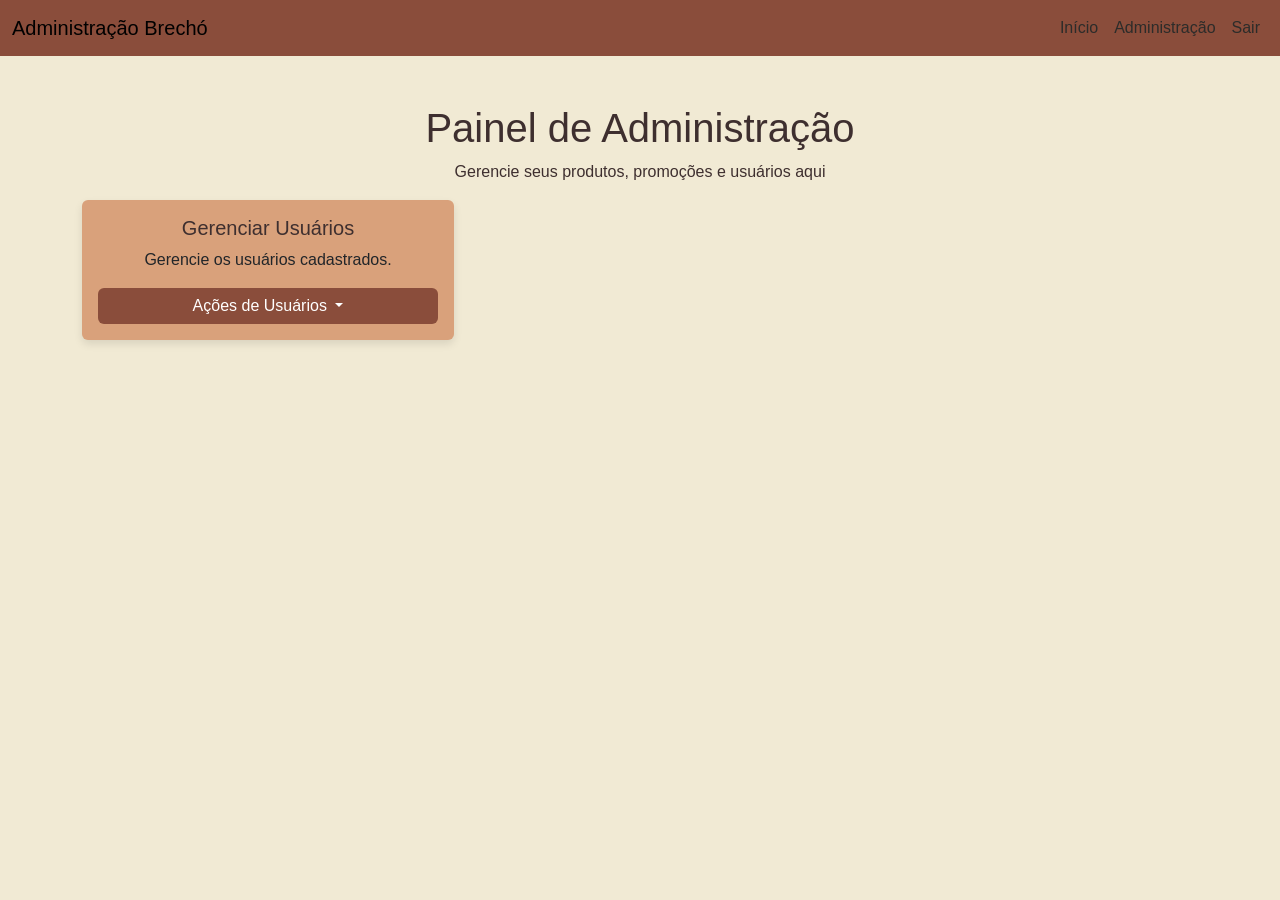
<file: projetoProgramacaoWeb/frontend/public/admin.html>
<!DOCTYPE html>
<html lang="pt-BR">

<head>
    <meta charset="UTF-8">
    <meta name="viewport" content="width=device-width, initial-scale=1.0">
    <title>Painel de Administração - Brechó Vintage</title>
    <!-- Bootstrap CSS -->
    <link href="https://cdn.jsdelivr.net/npm/bootstrap@5.3.0-alpha1/dist/css/bootstrap.min.css" rel="stylesheet">
    <link rel="stylesheet" href="../src/assets/css/index-style.css">
</head>

<body>
    <!-- Navbar -->
    <nav class="navbar navbar-expand-lg navbar-dark">
        <div class="container-fluid">
            <a class="navbar-brand" href="#" style="color: black">Administração Brechó</a>
            <button class="navbar-toggler" type="button" data-bs-toggle="collapse" data-bs-target="#navbarNav"
                aria-controls="navbarNav" aria-expanded="false" aria-label="Toggle navigation">
                <span class="navbar-toggler-icon"></span>
            </button>
            <div class="collapse navbar-collapse" id="navbarNav">
                <ul class="navbar-nav ms-auto">
                    <li class="nav-item">
                        <a class="nav-link" href="index.html">Início</a>
                    </li>
                    <li class="nav-item">
                        <a class="nav-link" href="admin.html">Administração</a>
                    </li>
                    <li class="nav-item">
                        <a class="nav-link" href="login.html">Sair</a>
                    </li>
                </ul>
            </div>
        </div>
    </nav>

    <!-- Painel de Administração -->
    <div class="container mt-5">
        <h1 class="text-center">Painel de Administração</h1>
        <p class="text-center">Gerencie seus produtos, promoções e usuários aqui</p>

        <!-- Gerenciar Usuários -->
        <div class="col-md-4">
            <div class="card">
                <div class="card-body text-center">
                    <h5 class="card-title">Gerenciar Usuários</h5>
                    <p class="card-text">Gerencie os usuários cadastrados.</p>
                    <div class="dropdown">
                        <button class="btn btn-primary dropdown-toggle w-100" type="button" id="crudUsers"
                            data-bs-toggle="dropdown" aria-expanded="false">
                            Ações de Usuários
                        </button>
                        <ul class="dropdown-menu" aria-labelledby="crudUsers">
                            <li><a class="dropdown-item" href="register.html">Adicionar Usuário</a></li>
                            <li><a class="dropdown-item" href="#" data-bs-toggle="modal"
                                    data-bs-target="#visualizeUsersModal" id="visualisarUsuarios">Visualizar
                                    Usuários</a></li>
                            <li><a class="dropdown-item" data-bs-toggle="modal" href="#"
                                    data-bs-target="#updateUsersModal" id="buttonUpdate">Atualizar Usuário</a></li>
                            <li><a class="dropdown-item" data-bs-toggle="modal" data-bs-target="#deleteUserModal"
                                    id="buttonExclude" href="#">Excluir Usuário</a></li>
                        </ul>
                    </div>
                </div>
            </div>
        </div>
    </div>
    </div>

    <!-- Modal para Visualizar usuarios -->
    <div class="modal fade" id="visualizeUsersModal" tabindex="-1" aria-labelledby="visualizeUsersModalLabel"
        aria-hidden="true">
        <div class="modal-dialog modal-lg">
            <div class="modal-content">
                <div class="modal-header">
                    <h5 class="modal-title" id="visualizeUsersModalLabel">Usuários</h5>
                    <button type="button" class="btn-close" data-bs-dismiss="modal" aria-label="Close"></button>
                </div>
                <div class="modal-body">
                    <!-- Exemplo de tabela de usuários -->
                    <table class="table" id="clientes-table">
                        <thead>
                            <tr>
                                <th>ID</th>
                                <th>Nome</th>
                                <th>Email</th>
                            </tr>
                        </thead>
                        <tbody id='clientes-list'>

                        </tbody>
                    </table>
                </div>
            </div>
        </div>
    </div>

    <!-- Modal para Deletar Usuários -->
    <div class="modal fade" id="deleteUserModal" tabindex="-1" aria-labelledby="deleteUsersModalLabel"
        aria-hidden="true">
        <div class="modal-dialog modal-lg">
            <div class="modal-content">
                <div class="modal-header">
                    <h5 class="modal-title" id="deleteUsersModalLabel">Deletar Usuarios</h5>
                    <button type="button" class="btn-close" data-bs-dismiss="modal" aria-label="Close"></button>
                </div>
                <div class="modal-body">

                    <form>
                        <div class="mb-3">
                            <label for="inputIDDelete" class="form-label">ID do Usuário</label>
                            <input type="text" class="form-control" id="inputIDDelete"
                                placeholder="Digite o ID do usuário">
                        </div>
                    </form>
                    </table>
                </div>
                <div class="modal-footer">
                    <button type="button" class="btn btn-danger" id="buttonExcludeOfficial"> Excluir</button>

                </div>
            </div>
        </div>
    </div>

    <!-- Modal para Atualizar usuario -->
    <div class="modal fade" id="updateUsersModal" tabindex="-1" aria-labelledby="updateUsersModalLabel"
        aria-hidden="true">
        <div class="modal-dialog modal-lg">
            <div class="modal-content">
                <div class="modal-header">
                    <h5 class="modal-title" id="updateUsersModalLabel">Atualizar</h5>
                    <button type="button" class="btn-close" data-bs-dismiss="modal" aria-label="Close"></button>
                </div>
                <div class="modal-body">
                    <form id="updateClassForm">
                        <!-- Campo para o ID da Classe -->
                        <div class="mb-3">
                            <label for="classId" class="form-label">ID</label>
                            <input type="text" class="form-control" id="classId" required>
                        </div>

                        <div class="modal-body">
                            <form id="updateUserForm">
                                <!-- Campo para Nome -->
                                <div class="mb-3">
                                    <label for="userName" class="form-label">Nome</label>
                                    <input type="text" class="form-control" id="userName" placeholder="Digite seu nome"
                                        required>
                                </div>

                                <!-- Campo para E-mail -->
                                <div class="mb-3">
                                    <label for="userEmail" class="form-label">E-mail</label>
                                    <input type="email" class="form-control" id="userEmail"
                                        placeholder="Digite seu e-mail" required>
                                </div>

                                <!-- Campo para Senha -->
                                <div class="mb-3">
                                    <label for="userPassword" class="form-label">Nova Senha</label>
                                    <input type="password" class="form-control" id="userPassword"
                                        placeholder="Digite sua nova senha">
                                </div>
                            </form>
                        </div>
                </div>
                <div class="modal-footer">
                    <button type="button" class="btn btn-secondary" data-bs-dismiss="modal">Cancelar</button>
                    <button type="button" class="btn btn-primary" id="saveUserUpdateButton">Salvar Alterações</button>
                </div>
            </div>
        </div>

        <!-- Bootstrap JS -->
        <script src="https://cdn.jsdelivr.net/npm/bootstrap@5.3.0-alpha1/dist/js/bootstrap.bundle.min.js"></script>
        <script src="../src/assets/js/scriptAdmin.js"></script>

</html>
</file>
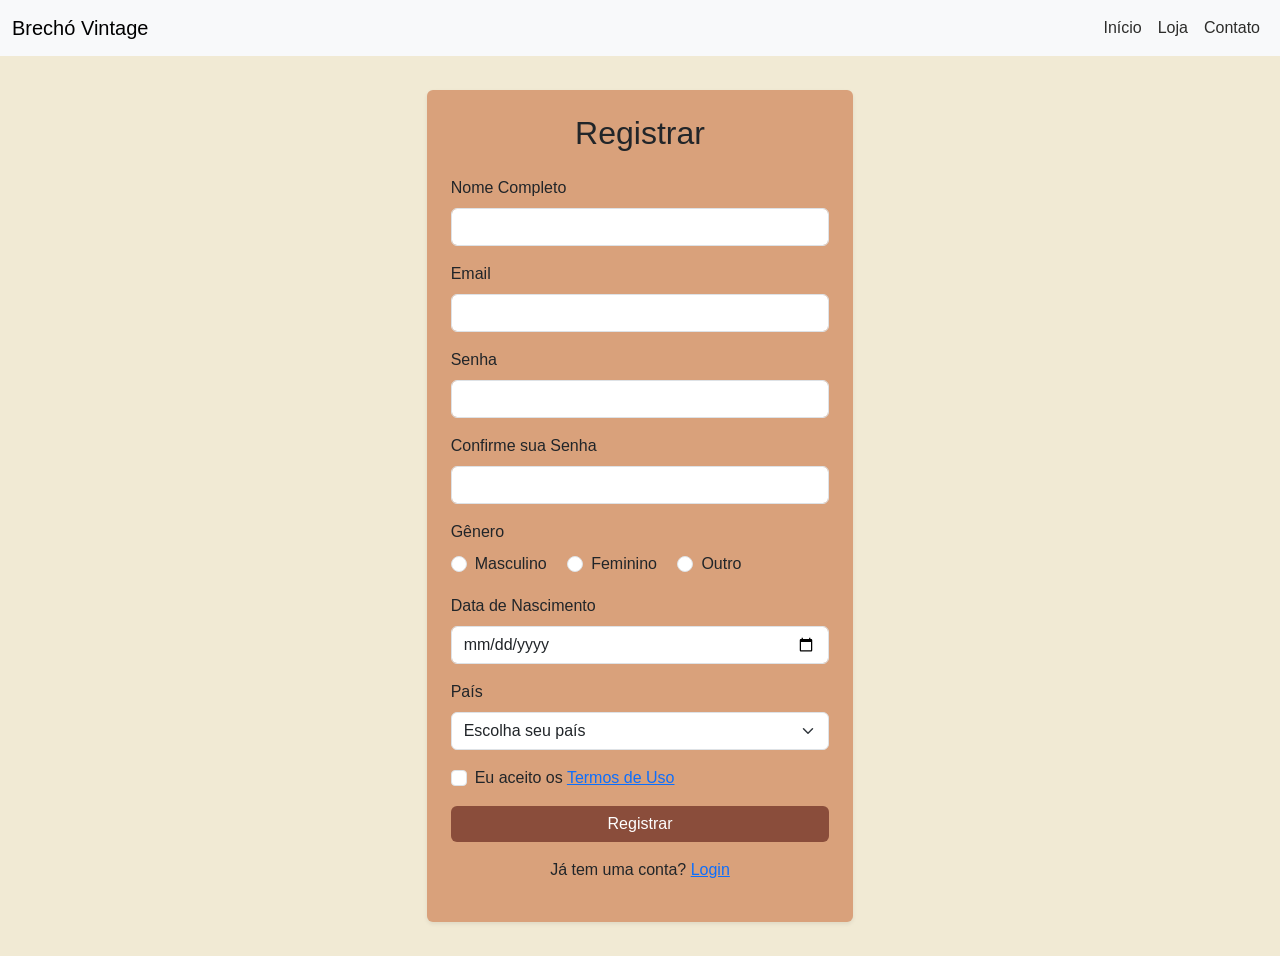
<file: projetoProgramacaoWeb/frontend/public/register.html>
<!DOCTYPE html>
<html lang="pt-BR">
<head>
    <meta charset="UTF-8">
    <meta name="viewport" content="width=device-width, initial-scale=1.0">
    <meta http-equiv="X-UA-Compatible" content="ie=edge">
    <title>Registrar - Brechó Vintage</title>
    <!-- Bootstrap CSS -->
    <link href="https://cdn.jsdelivr.net/npm/bootstrap@5.3.0-alpha1/dist/css/bootstrap.min.css" rel="stylesheet">
    <link rel="stylesheet" href="../src/assets/css/index-style.css">
</head>
<body>
    <!-- Navbar -->
    <nav class="navbar navbar-expand-lg navbar-light bg-light">
        <div class="container-fluid">
            <a class="navbar-brand" href="admin.html">Brechó Vintage</a>
            <button class="navbar-toggler" type="button" data-bs-toggle="collapse" data-bs-target="#navbarNav" aria-controls="navbarNav" aria-expanded="false" aria-label="Toggle navigation">
                <span class="navbar-toggler-icon"></span>
            </button>
            <div class="collapse navbar-collapse" id="navbarNav">
                <ul class="navbar-nav ms-auto">
                    <li class="nav-item">
                        <a class="nav-link" href="index.html">Início</a>
                    </li>
                    <li class="nav-item">
                        <a class="nav-link" href="shop.html">Loja</a>
                    </li>
                    <li class="nav-item">
                        <a class="nav-link" href="#">Contato</a>
                    </li>
                </ul>
            </div>
        </div>
    </nav>

    <!-- Registro Section -->
    <section class="d-flex justify-content-center align-items-center vh-100">
        <div class="col-md-4">
            <div class="card p-4 shadow-sm">
                <h2 class="text-center mb-4">Registrar</h2>
                <form id="cadastro-form">
                    <div class="mb-3">
                        <label for="inputNome" class="form-label">Nome Completo</label>
                        <input type="text" class="form-control" id="inputNome" required>
                    </div>
                    <div class="mb-3">
                        <label for="inputEmail" class="form-label">Email</label>
                        <input type="email" class="form-control" id="inputEmail" required>
                    </div>
                    <div class="mb-3">
                        <label for="inputPassword" class="form-label">Senha</label>
                        <input type="password" class="form-control" id="inputPassword" required>
                    </div>
                    <div class="mb-3">
                        <label for="confirmarSenha" class="form-label">Confirme sua Senha</label>
                        <input type="password" class="form-control" id="confirmarSenha" required>
                    </div>
                    <div class="mb-3">
                        <label class="form-label">Gênero</label><br>
                        <div class="form-check form-check-inline">
                            <input for="masculino" class="form-check-input" type="radio" name="genero" id="masculino" value="Masculino" required>
                            <label class="form-check-label" for="masculino">Masculino</label>
                        </div>
                        <div class="form-check form-check-inline">
                            <input class="form-check-input" type="radio" name="genero" id="feminino" value="Feminino" required>
                            <label class="form-check-label" for="feminino">Feminino</label>
                        </div>
                        <div class="form-check form-check-inline">
                            <input for="outro" class="form-check-input" type="radio" name="genero" id="outro" value="Outro" required>
                            <label class="form-check-label" for="outro">Outro</label>
                        </div>
                        <div>
                            <input type="text" id="inputGenero" style="display: none;">
                        </div>
                    </div>
                    <div class="mb-3">
                        <label for="inputNascimento" class="form-label">Data de Nascimento</label>
                        <input type="date" class="form-control" id="inputNascimento" required>
                    </div>
                    <div class="mb-3">
                        <label for="inputPais" class="form-label">País</label>
                        <select class="form-select" id="inputPais" required>
                            <option value="" disabled selected>Escolha seu país</option>
                            <option value="Brasil">Brasil</option>
                            <option value="Portugal">Portugal</option>
                            <option value="Angola">Angola</option>
                            <option value="Moçambique">Moçambique</option>
                            <option value="Cabo Verde">Cabo Verde</option>
                            <option value="Outros">Outros</option>
                        </select>
                    </div>
                    <div class="mb-3 form-check">
                        <input type="checkbox" class="form-check-input" id="termos" required>
                        <label class="form-check-label" for="termos">Eu aceito os <a href="#">Termos de Uso</a></label>
                    </div>
        

                    <button type="submit" class="btn btn-primary w-100" id="insertButton">Registrar</button>
                </form>
                <div class="text-center mt-3">
                    <p>Já tem uma conta? <a href="#" data-bs-toggle="modal" data-bs-target="#loginModal">Login</a></p>
                </div>
            </div>
        </div>
    </section>
        <!-- Modal de Login -->
    <div class="modal fade" id="loginModal" tabindex="-1" aria-labelledby="loginModalLabel" aria-hidden="true">
        <div class="modal-dialog">
        <div class="modal-content">
            <div class="modal-header">
            <h5 class="modal-title" id="loginModalLabel">Login</h5>
            <button type="button" class="btn-close" data-bs-dismiss="modal" aria-label="Close"></button>
            </div>
            <div class="modal-body">
            <form>
                <div class="mb-3">
                <label for="loginEmail" class="form-label">Email</label>
                <input type="email" class="form-control" id="loginEmail" required>
                </div>
                <div class="mb-3">
                <label for="loginPassword" class="form-label">Senha</label>
                <input type="password" class="form-control" id="loginPassword" required>
                </div>
                <button type="submit" class="btn btn-primary w-100">Entrar</button>
            </form>
            <div class="text-center mt-3">
                <p>Não tem uma conta? <a href="register.html" data-bs-toggle="modal" data-bs-target="#registerModal" data-bs-dismiss="modal" id="registerRedirect">Registrar</a></p>
            </div>
            </div>
        </div>
        </div>
    </div>
    <!-- Bootstrap JS -->
    <script src="https://cdn.jsdelivr.net/npm/bootstrap@5.3.0-alpha1/dist/js/bootstrap.bundle.min.js"></script>
    <script src="../src/assets/js/scriptRegister.js"></script>
</body>
</html>
</file>
<file: projetoProgramacaoWeb/frontend/src/assets/css/index-style.css>
/* Custom Styles */
body {
    font-family: 'Arial', sans-serif;
}

.hero {
    height: 70vh;
    background-size: cover;
    background-position: center;
    color: #3d3636;
}

.card {
    transition: transform 0.3s ease;
}

.card:hover {
    transform: scale(1.05);
}

footer {
    background-color: #333;
    color: #fff;
    padding: 10px 0;
}

footer p {
    margin: 0;
}

/* Geral */
body {
    font-family: 'Arial', sans-serif;
    background-color: #f1ead4; /* Cor suave de fundo */
    color: #3e2f2f; /* Cor de texto escura */
}

.navbar {
    background-color: #8a4d3b; /* Cor de cobre para a navbar */
}

.nav-link {
    color: #2c2c2a !important; /* Cor clara para links */
}

.nav-link:hover {
    color: #d9a17b !important; /* Efeito hover para links */
}

.card {
    background-color: #d9a17b; /* Cor de madeira/cobre suave para os cards */
    border: none;
    box-shadow: 0 4px 8px rgba(0, 0, 0, 0.1); /* Sombra suave */
}

.card-title {
    color: #3e2f2f; /* Cor mais escura para título */
}

.btn-primary {
    background-color: #8a4d3b; /* Botão com cor de cobre */
    border: none;
}

.btn-primary:hover {
    background-color: #a06046; /* Efeito hover no botão */
}

.form-group {
    margin-bottom: 20px; /* Ajuste o valor conforme necessário */
}
</file>
